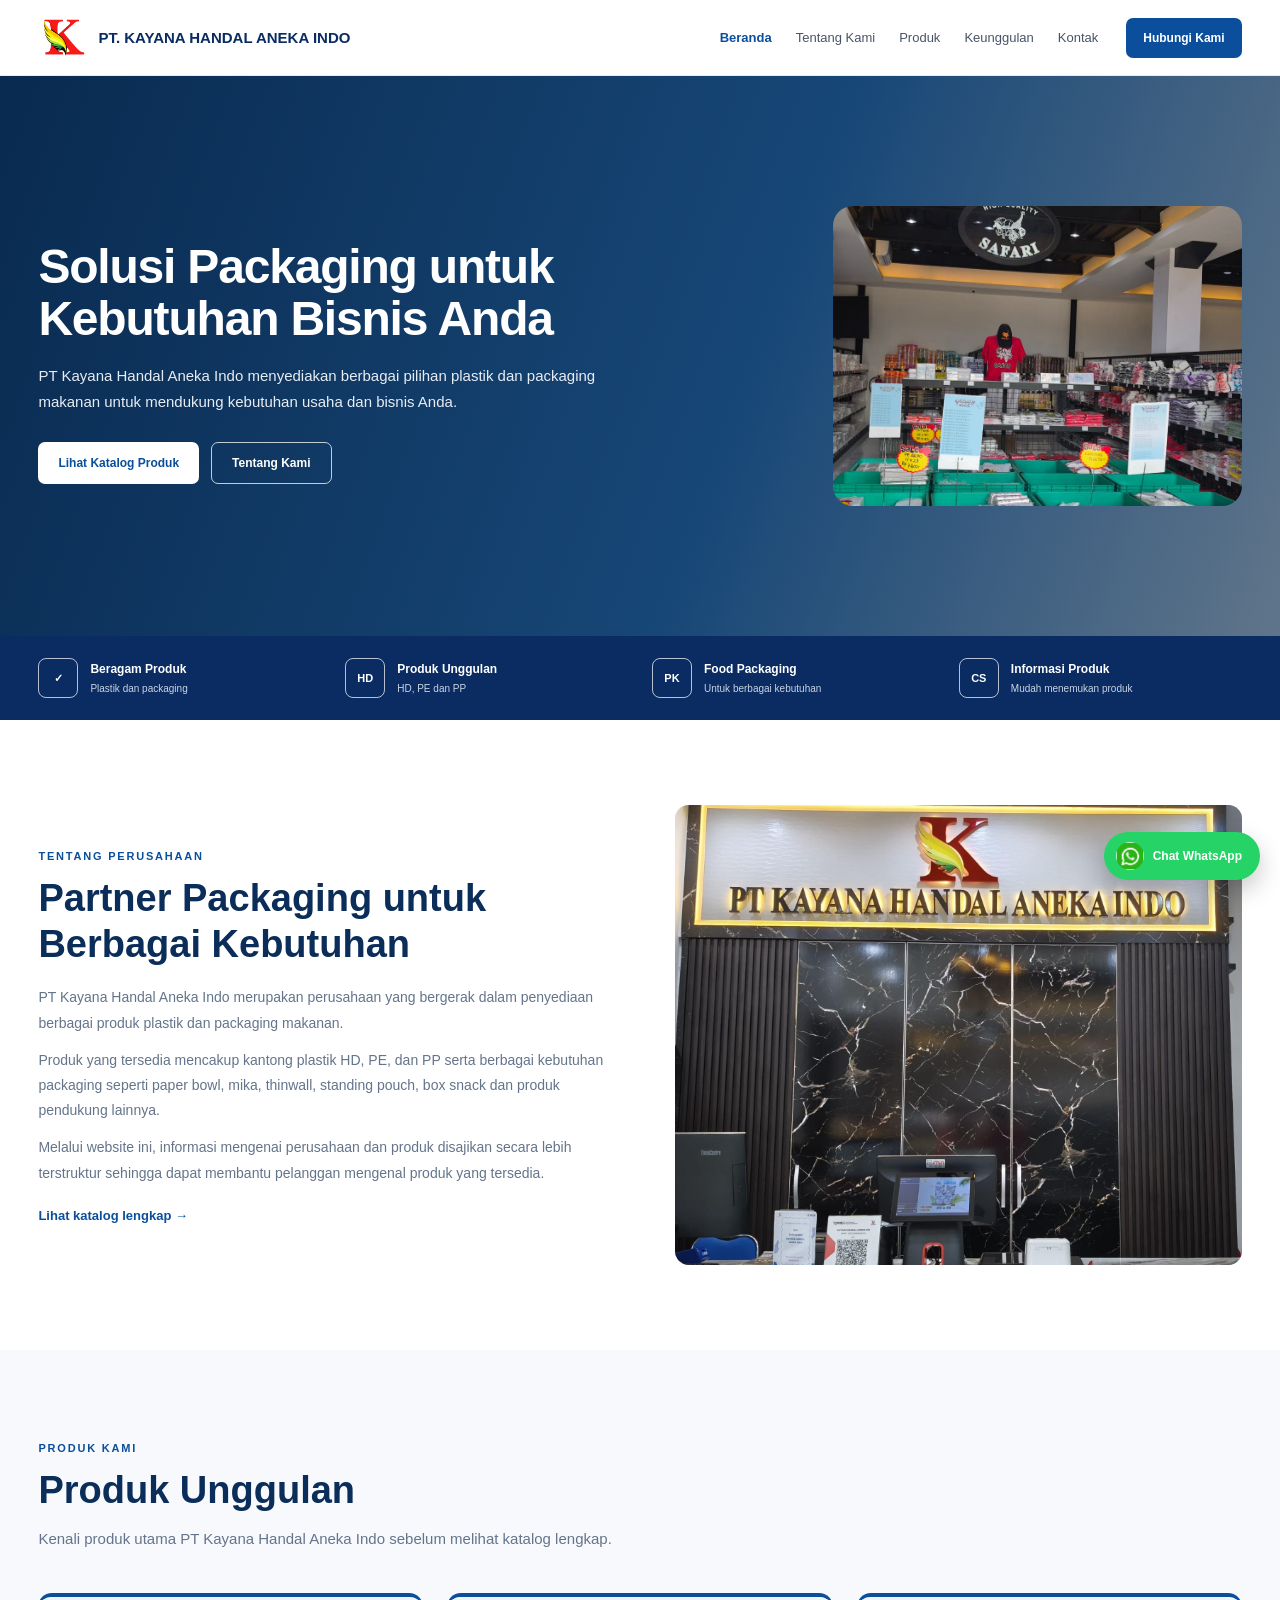
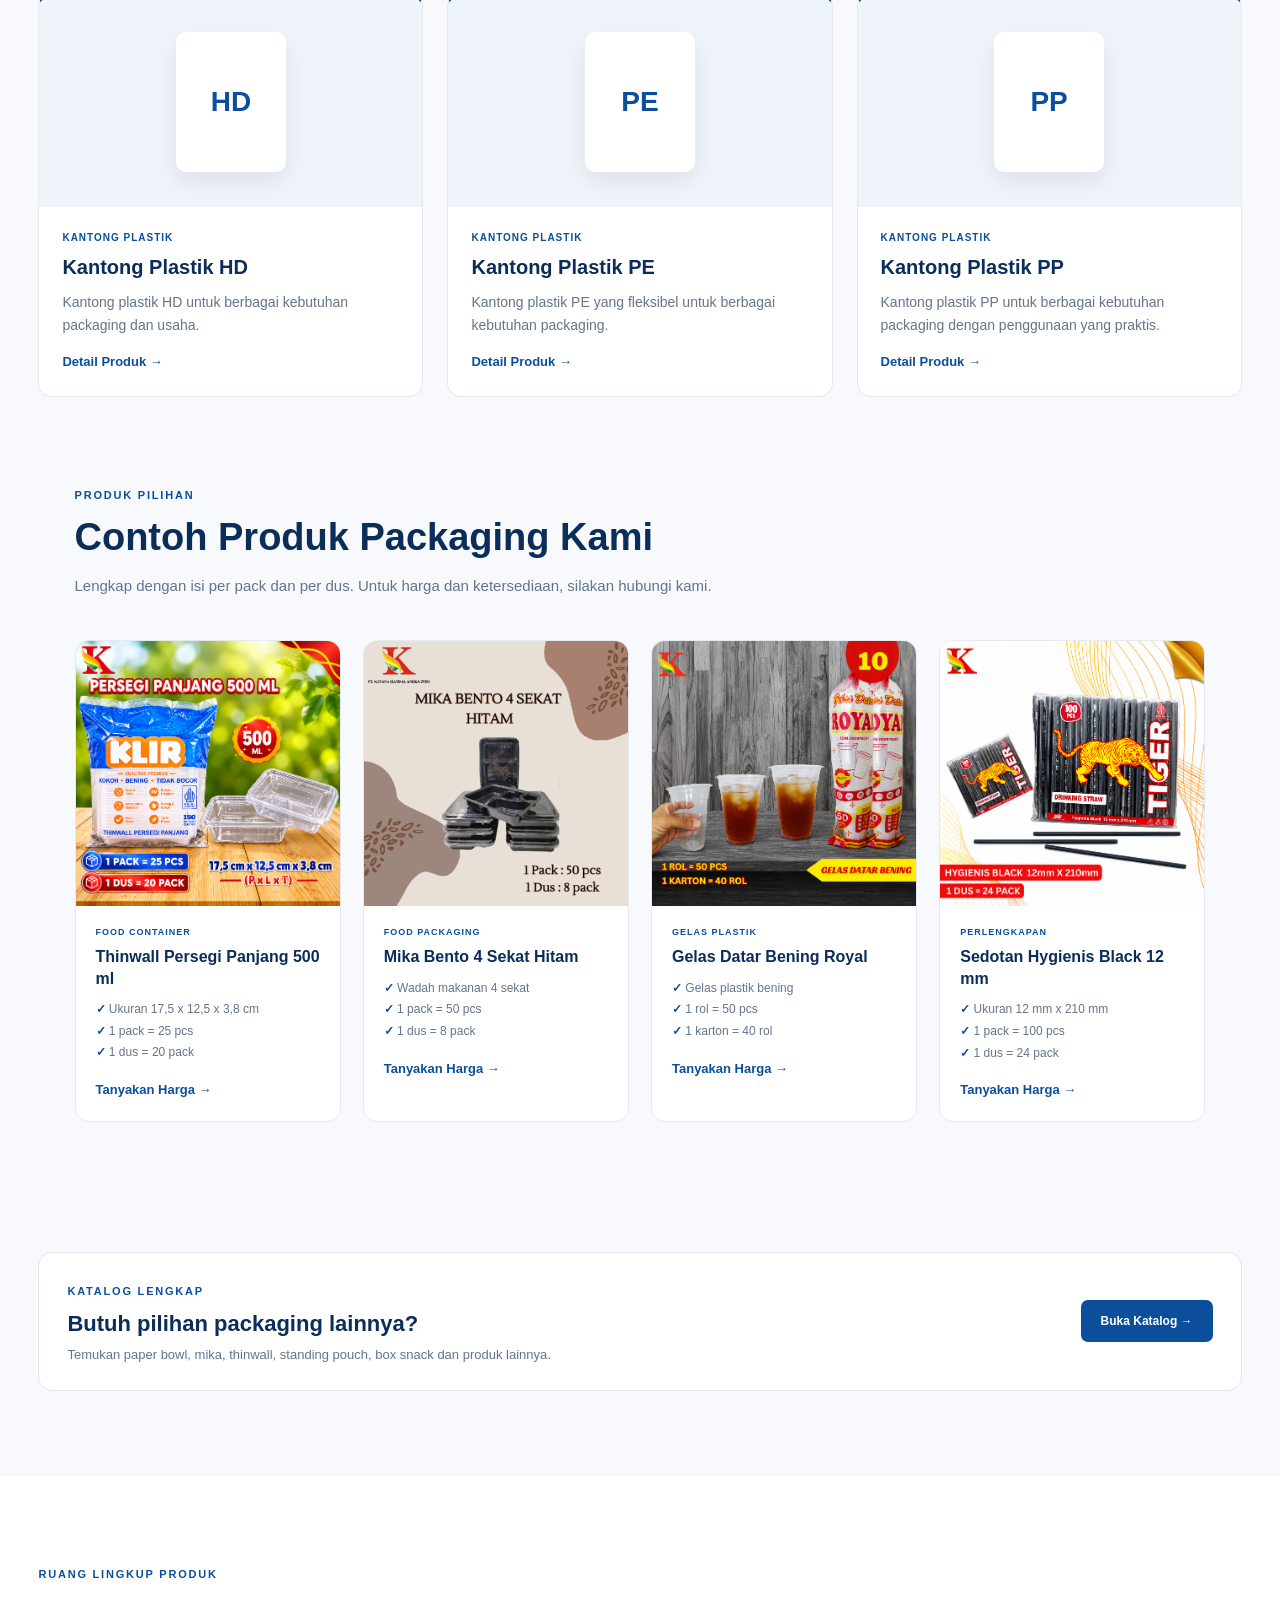
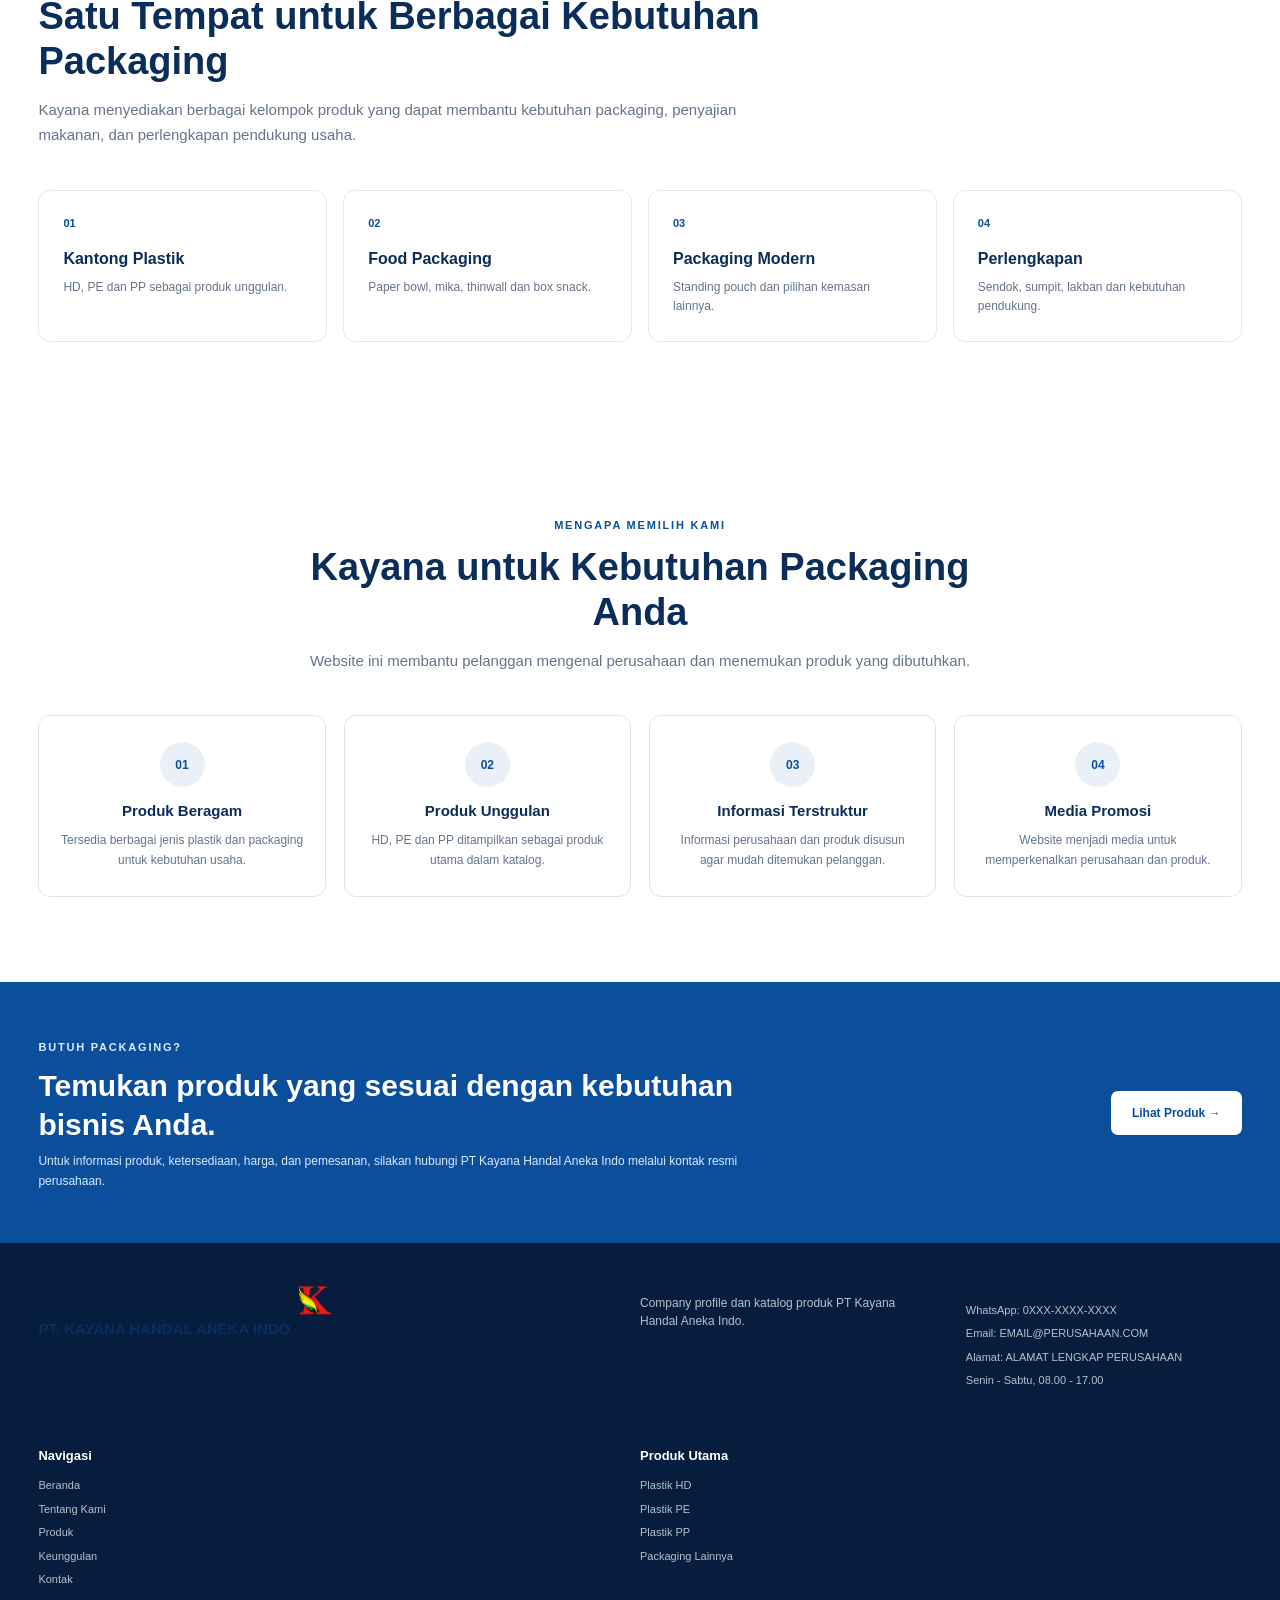
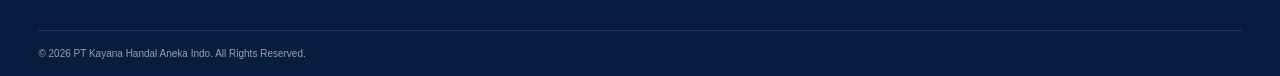
<file: index.html>
<!DOCTYPE html>
<html lang="id">
<head>
    <meta charset="UTF-8">
    <meta name="viewport" content="width=device-width, initial-scale=1.0">
    <meta name="description"
          content="PT Kayana Handal Aneka Indo">
    <title>PT Kayana Handal Aneka Indo | Company Profile</title>
    <link rel="stylesheet" href="style.css">
    <link rel="icon" type="image/png" href="logo_kayana.png">
</head>

<body>

<!-- ================= NAVBAR ================= -->
<header class="navbar">

    <div class="container nav-container">

        <a href="index.html" class="logo">
            <div class="logo-icon">
                <img src="logo_kayana.png" alt="logo" width="50" height="50">
            </div>

            <div class="logo-text">
                <strong>PT. KAYANA HANDAL ANEKA INDO</strong>
            </div>
        </a>
        <nav class="nav-menu">
            <a href="#beranda" class="active">
                Beranda
            </a>
            <a href="#tentang">
                Tentang Kami
            </a>
            <a href="produk.html">
                Produk
            </a>
            <a href="#keunggulan">
                Keunggulan
            </a>
            <a href="kontak.html">
                Kontak
            </a>
        </nav>
        <a href="kontak.html" class="nav-button">
            Hubungi Kami
        </a>
    </div>
</header>
<main>

<!-- ================= HERO ================= -->
<section class="hero" id="beranda">
    <div class="container hero-inner">
        <div class="hero-content">
            <h1>
                Solusi Packaging untuk Kebutuhan Bisnis Anda
            </h1>
            <p>
                PT Kayana Handal Aneka Indo menyediakan berbagai
                pilihan plastik dan packaging makanan untuk mendukung
                kebutuhan usaha dan bisnis Anda.
            </p>
            <div class="hero-buttons">
                <a href="produk.html" class="btn-primary">
                    Lihat Katalog Produk
                </a>
                <a href="#tentang" class="btn-secondary">
                    Tentang Kami
                </a>
            </div>
        </div>


        <!-- Visual sementara.
             Nanti bisa diganti foto produk asli. -->

<div class="hero-visual">
    <img src="foto_slide2.jpeg" alt="Produk plastik dan packaging PT Kayana Handal Aneka Indo" class="hero-img">
</div>
        </div>
    </div>
</section>


<!-- ================= TRUST / INFO ================= -->
<section class="trust">
    <div class="container trust-grid">
        <div class="trust-item">
            <span class="trust-icon">
                ✓
            </span>
            <div>
                <strong>
                    Beragam Produk
                </strong>
                <small>
                    Plastik dan packaging
                </small>
            </div>
        </div>
        <div class="trust-item">
            <span class="trust-icon">
                HD
            </span>
            <div>
                <strong>
                    Produk Unggulan
                </strong>
                <small>
                    HD, PE dan PP
                </small>
            </div>

        </div>


        <div class="trust-item">

            <span class="trust-icon">
                PK
            </span>

            <div>
                <strong>
                    Food Packaging
                </strong>

                <small>
                    Untuk berbagai kebutuhan
                </small>
            </div>

        </div>


        <div class="trust-item">

            <span class="trust-icon">
                CS
            </span>

            <div>
                <strong>
                    Informasi Produk
                </strong>

                <small>
                    Mudah menemukan produk
                </small>
            </div>

        </div>

    </div>

</section>


<!-- ================= TENTANG KAMI ================= -->
<section class="about section" id="tentang">
    <div class="container two-column">
        <div>
            <span class="section-label">
                TENTANG PERUSAHAAN
            </span>
            <h2>
                Partner Packaging untuk Berbagai Kebutuhan
            </h2>
            <p>
                PT Kayana Handal Aneka Indo merupakan perusahaan
                yang bergerak dalam penyediaan berbagai produk
                plastik dan packaging makanan.
            </p>
            <p>
                Produk yang tersedia mencakup kantong plastik
                HD, PE, dan PP serta berbagai kebutuhan packaging
                seperti paper bowl, mika, thinwall, standing pouch,
                box snack dan produk pendukung lainnya.
            </p>
            <p>
                Melalui website ini, informasi mengenai perusahaan
                dan produk disajikan secara lebih terstruktur sehingga
                dapat membantu pelanggan mengenal produk yang tersedia.
            </p>
            <a href="produk.html" class="text-link">
                Lihat katalog lengkap →
            </a>
        </div>
        <!-- FOTO AKAN DITAMBAHKAN NANTI -->
        <div class="company-visual">
            <div class="visual-placeholder">
            <img src="foto_slide1.jpeg" alt="foto perusahaan">
            </div>
        </div>
    </div>
</section>


<!-- ================= PRODUK UNGGULAN ================= -->
<section class="products section section-light" id="produk">

    <div class="container">

        <div class="section-heading">

            <span class="section-label">
                PRODUK KAMI
            </span>

            <h2>
                Produk Unggulan
            </h2>

            <p>
                Kenali produk utama PT Kayana Handal Aneka Indo
                sebelum melihat katalog lengkap.
            </p>

        </div>


        <div class="product-grid">


            <!-- HD -->

            <article class="product-card featured">

                <div class="product-image">

                    <div class="product-placeholder">
                        HD
                    </div>

                </div>


                <div class="product-content">

                    <span>
                        KANTONG PLASTIK
                    </span>

                    <h3>
                        Kantong Plastik HD
                    </h3>

                    <p>
                        Kantong plastik HD untuk berbagai kebutuhan
                        packaging dan usaha.
                    </p>

                    <a href="produk.html#hd">
                        Detail Produk →
                    </a>

                </div>

            </article>


            <!-- PE -->

            <article class="product-card featured">

                <div class="product-image">

                    <div class="product-placeholder">
                        PE
                    </div>

                </div>


                <div class="product-content">

                    <span>
                        KANTONG PLASTIK
                    </span>

                    <h3>
                        Kantong Plastik PE
                    </h3>

                    <p>
                        Kantong plastik PE yang fleksibel untuk
                        berbagai kebutuhan packaging.
                    </p>

                    <a href="produk.html#pe">
                        Detail Produk →
                    </a>

                </div>

            </article>


            <!-- PP -->

            <article class="product-card featured">

                <div class="product-image">

                    <div class="product-placeholder">
                        PP
                    </div>

                </div>


                <div class="product-content">

                    <span>
                        KANTONG PLASTIK
                    </span>

                    <h3>
                        Kantong Plastik PP
                    </h3>

                    <p>
                        Kantong plastik PP untuk berbagai kebutuhan
                        packaging dengan penggunaan yang praktis.
                    </p>

                    <a href="produk.html#pp">
                        Detail Produk →
                    </a>

                </div>

            </article>


        </div>
<section class="section section-light" id="pilihan">
    <div class="container">
        <div class="section-heading">
            <span class="section-label">PRODUK PILIHAN</span>
            <h2>Contoh Produk Packaging Kami</h2>
            <p>Lengkap dengan isi per pack dan per dus. Untuk harga dan ketersediaan, silakan hubungi kami.</p>
        </div>

        <div class="photo-grid">

            <article class="photo-card">
                <div class="photo-card-img"><img src="thinwall_psj500.png" alt="Thinwall persegi panjang 500 ml" loading="lazy"></div>
                <div class="photo-card-body">
                    <span class="product-category">FOOD CONTAINER</span>
                    <h3>Thinwall Persegi Panjang 500 ml</h3>
                    <ul class="spec-list">
                        <li>Ukuran 17,5 x 12,5 x 3,8 cm</li>
                        <li>1 pack = 25 pcs</li>
                        <li>1 dus = 20 pack</li>
                    </ul>
                    <a href="https://wa.me/62XXXXXXXXXX?text=Halo%20Kayana%2C%20saya%20ingin%20menanyakan%20Thinwall%20500%20ml." target="_blank" rel="noopener">Tanyakan Harga →</a>
                </div>
            </article>

            <article class="photo-card">
                <div class="photo-card-img"><img src="mika_bento_4sekat.png" alt="Mika bento 4 sekat hitam" loading="lazy"></div>
                <div class="photo-card-body">
                    <span class="product-category">FOOD PACKAGING</span>
                    <h3>Mika Bento 4 Sekat Hitam</h3>
                    <ul class="spec-list">
                        <li>Wadah makanan 4 sekat</li>
                        <li>1 pack = 50 pcs</li>
                        <li>1 dus = 8 pack</li>
                    </ul>
                    <a href="https://wa.me/62XXXXXXXXXX?text=Halo%20Kayana%2C%20saya%20ingin%20menanyakan%20Mika%20Bento%204%20Sekat." target="_blank" rel="noopener">Tanyakan Harga →</a>
                </div>
            </article>

            <article class="photo-card">
                <div class="photo-card-img"><img src="gelas_royal.png" alt="Gelas datar bening Royal" loading="lazy"></div>
                <div class="photo-card-body">
                    <span class="product-category">GELAS PLASTIK</span>
                    <h3>Gelas Datar Bening Royal</h3>
                    <ul class="spec-list">
                        <li>Gelas plastik bening</li>
                        <li>1 rol = 50 pcs</li>
                        <li>1 karton = 40 rol</li>
                    </ul>
                    <a href="https://wa.me/62XXXXXXXXXX?text=Halo%20Kayana%2C%20saya%20ingin%20menanyakan%20Gelas%20Royal." target="_blank" rel="noopener">Tanyakan Harga →</a>
                </div>
            </article>

            <article class="photo-card">
                <div class="photo-card-img"><img src="hygenis_black_12mm.png" alt="Sedotan Hygienis Black 12 mm" loading="lazy"></div>
                <div class="photo-card-body">
                    <span class="product-category">PERLENGKAPAN</span>
                    <h3>Sedotan Hygienis Black 12 mm</h3>
                    <ul class="spec-list">
                        <li>Ukuran 12 mm x 210 mm</li>
                        <li>1 pack = 100 pcs</li>
                        <li>1 dus = 24 pack</li>
                    </ul>
                    <a href="https://wa.me/62XXXXXXXXXX?text=Halo%20Kayana%2C%20saya%20ingin%20menanyakan%20Sedotan%20Hygienis." target="_blank" rel="noopener">Tanyakan Harga →</a>
                </div>
            </article>

        </div>
    </div>
</section>

        <!-- CTA KATALOG -->

        <div class="catalog-promo">

            <div>

                <span class="section-label">
                    KATALOG LENGKAP
                </span>

                <h3>
                    Butuh pilihan packaging lainnya?
                </h3>

                <p>
                    Temukan paper bowl, mika, thinwall,
                    standing pouch, box snack dan produk lainnya.
                </p>

            </div>


            <a href="produk.html" class="btn-primary">
                Buka Katalog →
            </a>

        </div>

    </div>

</section>


<!-- ================= RUANG LINGKUP PRODUK ================= -->
<section class="company-scope section">

    <div class="container">

        <div class="section-heading">

            <span class="section-label">
                RUANG LINGKUP PRODUK
            </span>

            <h2>
                Satu Tempat untuk Berbagai Kebutuhan Packaging
            </h2>

            <p>
                Kayana menyediakan berbagai kelompok produk yang
                dapat membantu kebutuhan packaging, penyajian makanan,
                dan perlengkapan pendukung usaha.
            </p>

        </div>


        <div class="scope-grid">


            <article>

                <span>
                    01
                </span>

                <h3>
                    Kantong Plastik
                </h3>

                <p>
                    HD, PE dan PP sebagai produk unggulan.
                </p>

            </article>


            <article>

                <span>
                    02
                </span>

                <h3>
                    Food Packaging
                </h3>

                <p>
                    Paper bowl, mika, thinwall dan box snack.
                </p>

            </article>


            <article>

                <span>
                    03
                </span>

                <h3>
                    Packaging Modern
                </h3>

                <p>
                    Standing pouch dan pilihan kemasan lainnya.
                </p>

            </article>


            <article>

                <span>
                    04
                </span>

                <h3>
                    Perlengkapan
                </h3>

                <p>
                    Sendok, sumpit, lakban dan kebutuhan pendukung.
                </p>

            </article>


        </div>

    </div>

</section>


<!-- ================= KEUNGGULAN ================= -->
<section class="advantages section" id="keunggulan">

    <div class="container">

        <div class="section-heading center">

            <span class="section-label">
                MENGAPA MEMILIH KAMI
            </span>

            <h2>
                Kayana untuk Kebutuhan Packaging Anda
            </h2>

            <p>
                Website ini membantu pelanggan mengenal perusahaan
                dan menemukan produk yang dibutuhkan.
            </p>

        </div>


        <div class="advantage-grid">


            <article class="advantage-card">

                <div class="advantage-icon">
                    01
                </div>

                <h3>
                    Produk Beragam
                </h3>

                <p>
                    Tersedia berbagai jenis plastik dan packaging
                    untuk kebutuhan usaha.
                </p>

            </article>


            <article class="advantage-card">

                <div class="advantage-icon">
                    02
                </div>

                <h3>
                    Produk Unggulan
                </h3>

                <p>
                    HD, PE dan PP ditampilkan sebagai produk
                    utama dalam katalog.
                </p>

            </article>


            <article class="advantage-card">

                <div class="advantage-icon">
                    03
                </div>

                <h3>
                    Informasi Terstruktur
                </h3>

                <p>
                    Informasi perusahaan dan produk disusun
                    agar mudah ditemukan pelanggan.
                </p>

            </article>


            <article class="advantage-card">

                <div class="advantage-icon">
                    04
                </div>

                <h3>
                    Media Promosi
                </h3>

                <p>
                    Website menjadi media untuk memperkenalkan
                    perusahaan dan produk.
                </p>

            </article>


        </div>

    </div>

</section>


<!-- ================= CALL TO ACTION ================= -->
<section class="cta" id="kontak">

    <div class="container cta-inner">

        <div>

            <span class="section-label light">
                BUTUH PACKAGING?
            </span>

            <h2>
                Temukan produk yang sesuai dengan kebutuhan
                bisnis Anda.
            </h2>

            <p>
                Untuk informasi produk, ketersediaan, harga,
                dan pemesanan, silakan hubungi PT Kayana Handal
                Aneka Indo melalui kontak resmi perusahaan.
            </p>

        </div>


        <a href="produk.html" class="btn-white">
            Lihat Produk →
        </a>

    </div>

</section>

</main>


<!-- ================= FOOTER ================= -->
<footer class="footer">

    <div class="container footer-grid">


        <div>

          <div class="logo-icon"><img src="logo_kayana.png" alt="logo Kayana" width="40" height="40"></div>

                <div class="logo-text">

                    <strong>
                        PT. KAYANA HANDAL ANEKA INDO
                    </strong>
                </div>

            </div>


            <p>
                Company profile dan katalog produk PT Kayana Handal Aneka Indo.
</p>
<div class="footer-contact">
    <a href="https://wa.me/62XXXXXXXXXX" target="_blank" rel="noopener">WhatsApp: 0XXX-XXXX-XXXX</a>
    <a href="mailto:EMAIL@PERUSAHAAN.COM">Email: EMAIL@PERUSAHAAN.COM</a>
    <span>Alamat: ALAMAT LENGKAP PERUSAHAAN</span>
    <span>Senin - Sabtu, 08.00 - 17.00</span>
</div>


        <div>

            <h3>
                Navigasi
            </h3>

            <a href="#beranda">
                Beranda
            </a>

            <a href="#tentang">
                Tentang Kami
            </a>

            <a href="produk.html">
                Produk
            </a>

            <a href="#keunggulan">
                Keunggulan
            </a>

            <a href="#kontak">
                Kontak
            </a>

        </div>


        <div>

            <h3>
                Produk Utama
            </h3>

            <a href="produk.html#hd">
                Plastik HD
            </a>

            <a href="produk.html#pe">
                Plastik PE
            </a>

            <a href="produk.html#pp">
                Plastik PP
            </a>

            <a href="produk.html">
                Packaging Lainnya
            </a>

        </div>


    </div>


    <div class="container footer-bottom">

        © 2026 PT Kayana Handal Aneka Indo.
        All Rights Reserved.

    </div>

</footer>
<a href="https://wa.me/62XXXXXXXXXX?text=Halo%20Kayana%2C%20saya%20ingin%20menanyakan%20produk%20packaging." class="wa-float" target="_blank" rel="noopener" aria-label="Chat WhatsApp PT Kayana">
    <img src="logo_whatsapp.jpeg" alt="" width="28" height="28">
    <span>Chat WhatsApp</span>
</a>
</body>
</html>
</file>
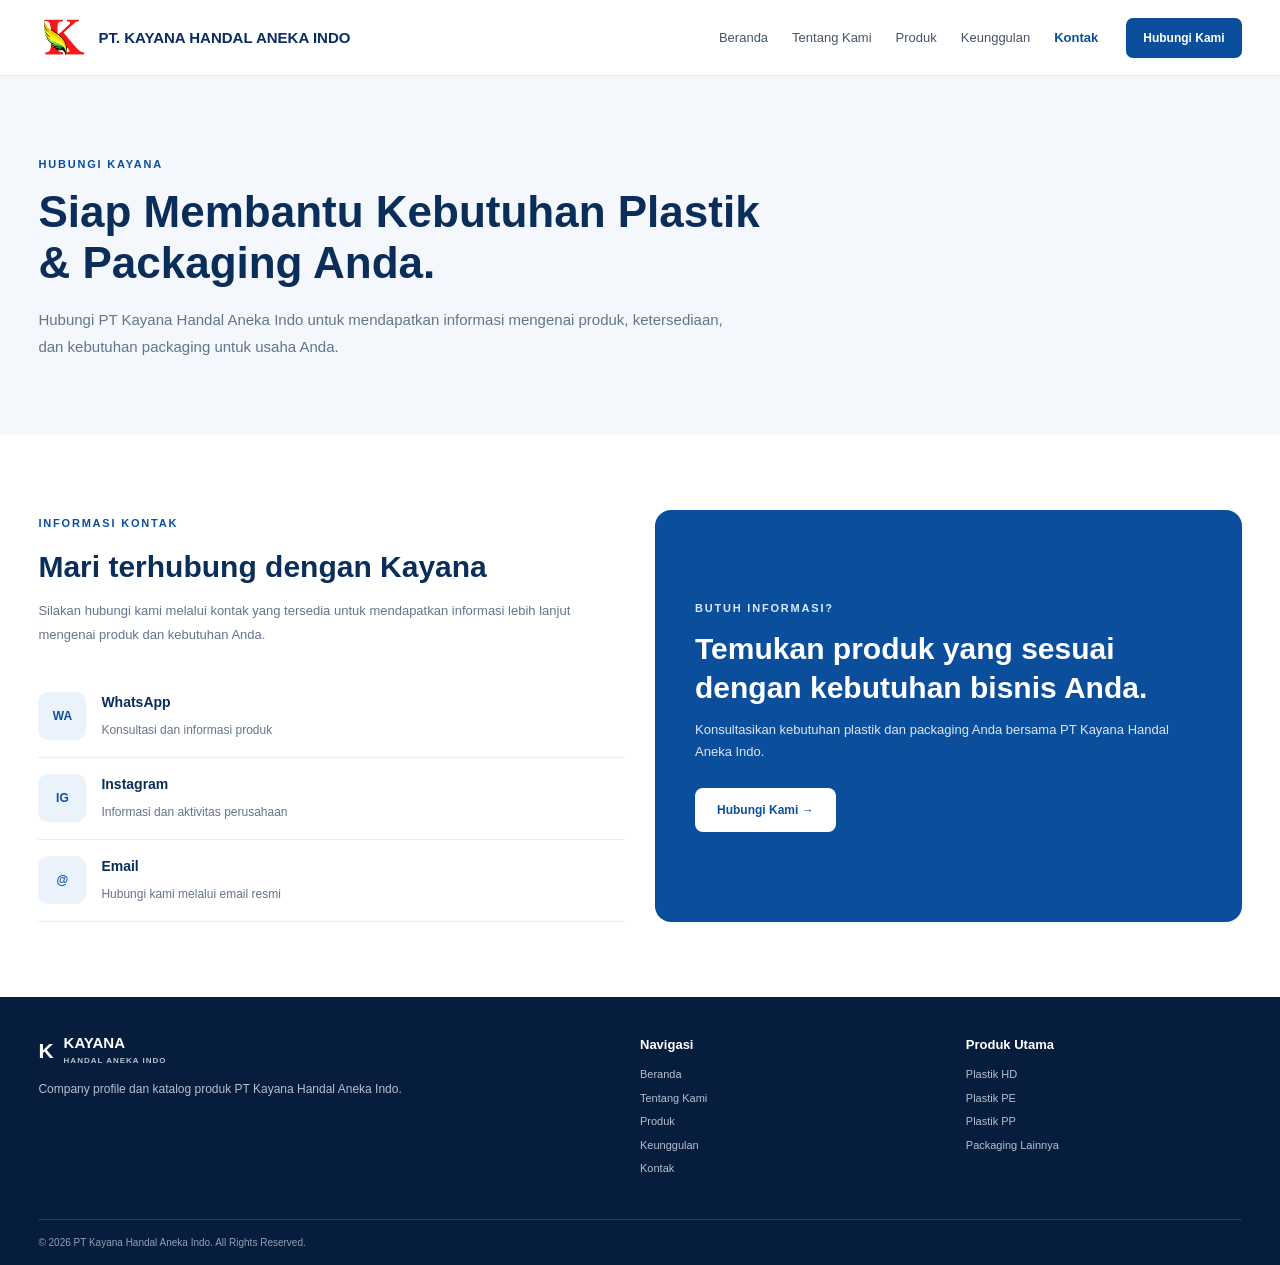
<file: kontak.html>
<!DOCTYPE html>

<html lang="id">

<head>
<meta charset="UTF-8">
<meta name="viewport"
      content="width=device-width, initial-scale=1.0">
<meta name="description"
      content="Hubungi PT Kayana Handal Aneka Indo untuk informasi produk plastik dan packaging.">
<title>Kontak | PT Kayana Handal Aneka Indo</title>
<link rel="stylesheet" href="style.css">
</head>
<body>
<!-- ================= NAVBAR ================= -->
<header class="navbar">
<div class="container nav-container">
    <!-- LOGO -->
    <a href="index.html" class="logo">
        <div class="logo-icon">
             <img src="logo_kayana.png" alt="logo" width="50" height="50">
        </div>
        <div class="logo-text">
            <strong>
               PT. KAYANA HANDAL ANEKA INDO
            </strong>
        </div>
    </a>
    <!-- MENU -->
    <nav class="nav-menu">
        <a href="index.html">
            Beranda
        </a>
        <a href="index.html#tentang">
            Tentang Kami
        </a>
        <a href="produk.html">
            Produk
        </a>
        <a href="index.html#keunggulan">
            Keunggulan
        </a>
        <a href="kontak.html" class="active">
            Kontak
        </a>
    </nav>
    <!-- BUTTON -->
    <a href="kontak.html" class="nav-button">
        Hubungi Kami
    </a>
</div>
</header>
<main>

<!-- ================= CONTACT HERO ================= -->

<section class="contact-hero">
<div class="container">
 <span class="section-label">
        HUBUNGI KAYANA
    </span>
    <h1>
        Siap Membantu Kebutuhan
        Plastik & Packaging Anda.
    </h1>
    <p>
        Hubungi PT Kayana Handal Aneka Indo untuk mendapatkan
        informasi mengenai produk, ketersediaan, dan kebutuhan
        packaging untuk usaha Anda.
    </p>
</div>
</section>

<!-- ================= CONTACT INFORMATION ================= -->
<section class="contact-section">
<div class="container">
    <div class="contact-grid">
        <!-- ================= INFORMASI KONTAK ================= -->

        <div class="contact-info">
            <span class="section-label">
                INFORMASI KONTAK
            </span>
            <h2>
                Mari terhubung dengan Kayana
            </h2>
            <p>
                Silakan hubungi kami melalui kontak yang tersedia
                untuk mendapatkan informasi lebih lanjut mengenai
                produk dan kebutuhan Anda.
            </p>
            <!-- WHATSAPP -->
            <div class="contact-item">
                <div class="contact-icon">
                    WA
                </div>
                <div>
                    <strong>
                        WhatsApp
                    </strong>
                    <span>
                        Konsultasi dan informasi produk
                    </span>
                </div>
            </div>
            <!-- INSTAGRAM -->
            <div class="contact-item">
                <div class="contact-icon">
                    IG
                </div>
                <div>
                    <strong>
                        Instagram
                    </strong>
                    <span>
                        Informasi dan aktivitas perusahaan
                    </span>
                </div>
            </div>
            <!-- EMAIL -->
            <div class="contact-item">
                <div class="contact-icon">
                    @
                </div>
                <div>
                    <strong>
                        Email
                    </strong>
                    <span>
                        Hubungi kami melalui email resmi
                    </span>
                </div>
            </div>
        </div>
        <!-- ================= CTA ================= -->

        <div class="contact-card">
            <span class="section-label">
                BUTUH INFORMASI?
            </span>
            <h2>
                Temukan produk yang sesuai
                dengan kebutuhan bisnis Anda.
            </h2>
            <p>
                Konsultasikan kebutuhan plastik dan packaging
                Anda bersama PT Kayana Handal Aneka Indo.
            </p>
            <!--
                Link WhatsApp akan ditambahkan
                setelah nomor resmi perusahaan tersedia.
            -->
            <a href="#" class="contact-button">
                Hubungi Kami →
            </a>
        </div>


    </div>

</div>
</section>

</main>

<!-- ================= FOOTER ================= -->

<footer class="footer">
<div class="container footer-grid">


    <!-- COMPANY -->

    <div>


        <div class="logo footer-logo">

            <div class="logo-icon">
                K
            </div>


            <div class="logo-text">

                <strong>
                    KAYANA
                </strong>

                <small>
                    HANDAL ANEKA INDO
                </small>

            </div>

        </div>


        <p>
            Company profile dan katalog produk
            PT Kayana Handal Aneka Indo.
        </p>


    </div>



    <!-- NAVIGATION -->

    <div>

        <h3>
            Navigasi
        </h3>


        <a href="index.html">
            Beranda
        </a>


        <a href="index.html#tentang">
            Tentang Kami
        </a>


        <a href="produk.html">
            Produk
        </a>


        <a href="index.html#keunggulan">
            Keunggulan
        </a>


        <a href="kontak.html">
            Kontak
        </a>

    </div>



    <!-- MAIN PRODUCTS -->

    <div>

        <h3>
            Produk Utama
        </h3>


        <a href="produk.html#hd">
            Plastik HD
        </a>


        <a href="produk.html#pe">
            Plastik PE
        </a>


        <a href="produk.html#pp">
            Plastik PP
        </a>


        <a href="produk.html">
            Packaging Lainnya
        </a>

    </div>


</div>



<!-- COPYRIGHT -->

<div class="container footer-bottom">

    © 2026 PT Kayana Handal Aneka Indo.
    All Rights Reserved.

</div>
</footer>

</body>

</html>
</file>
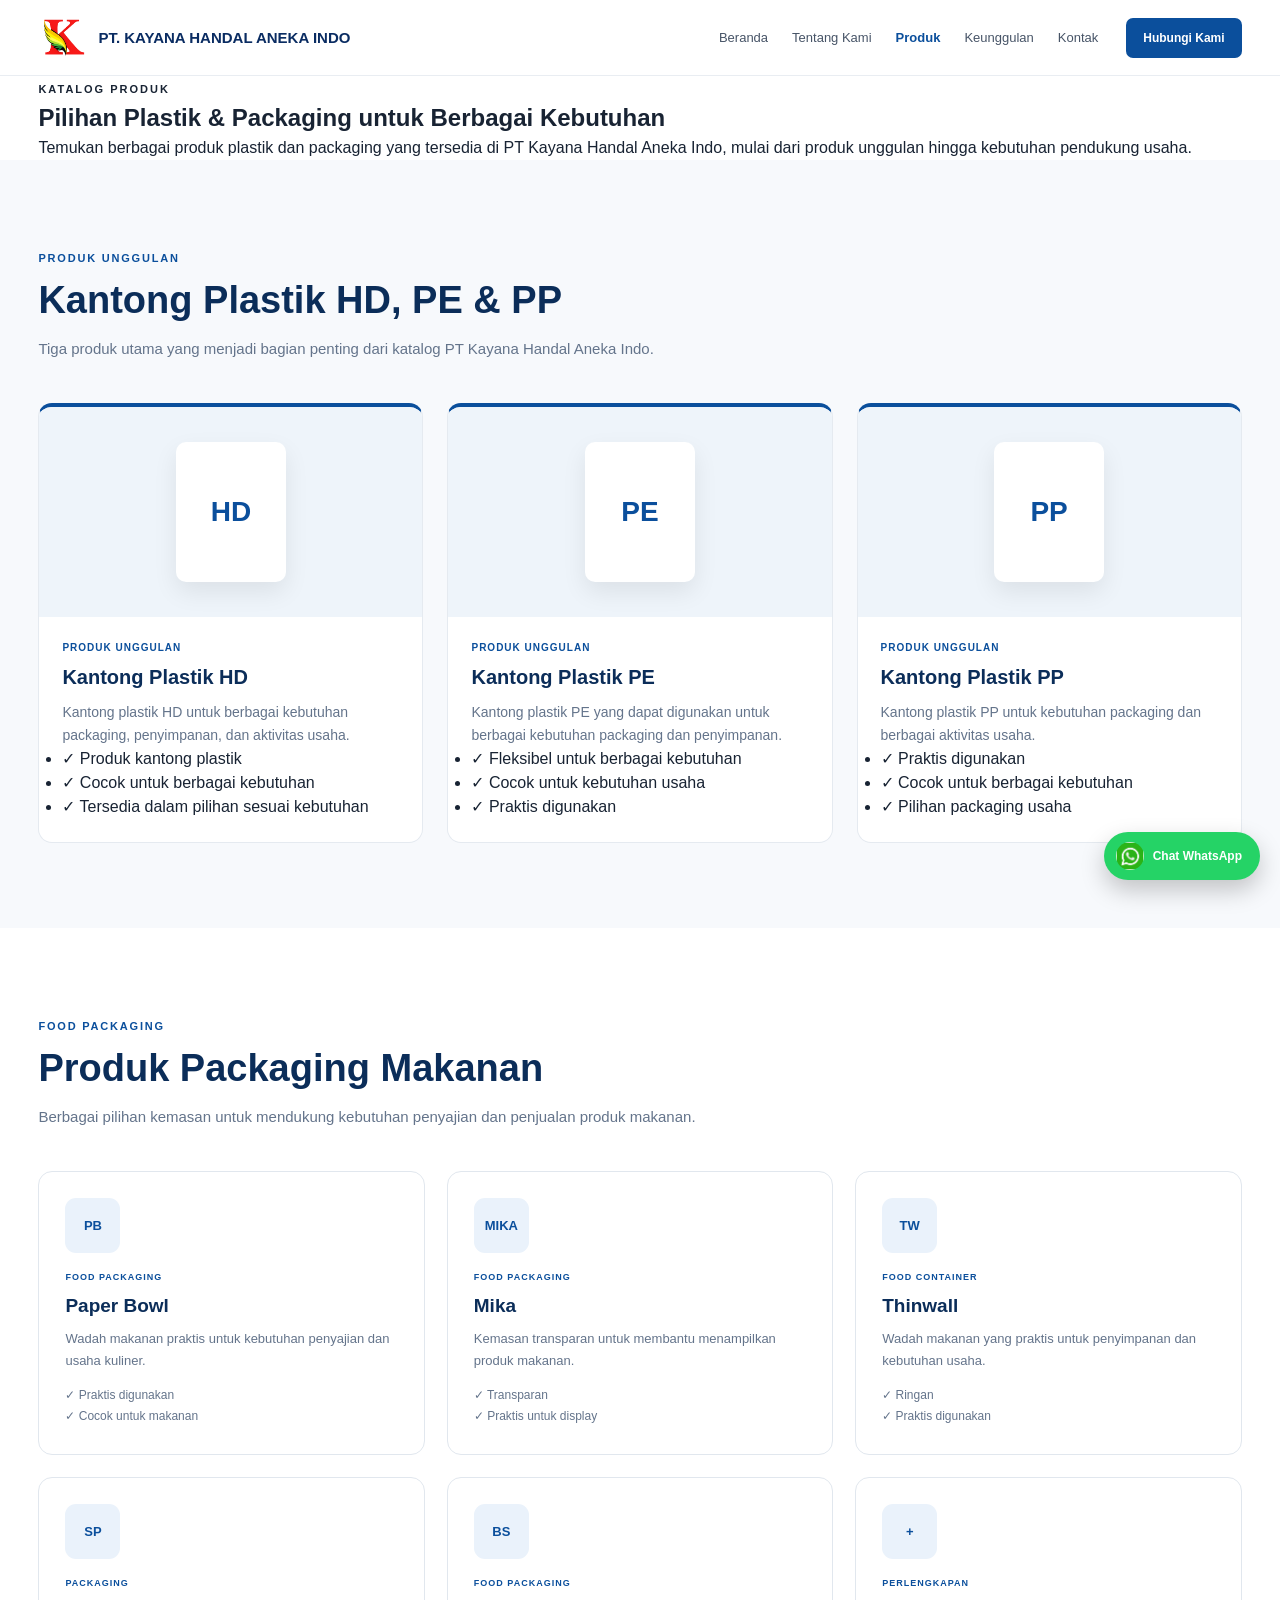
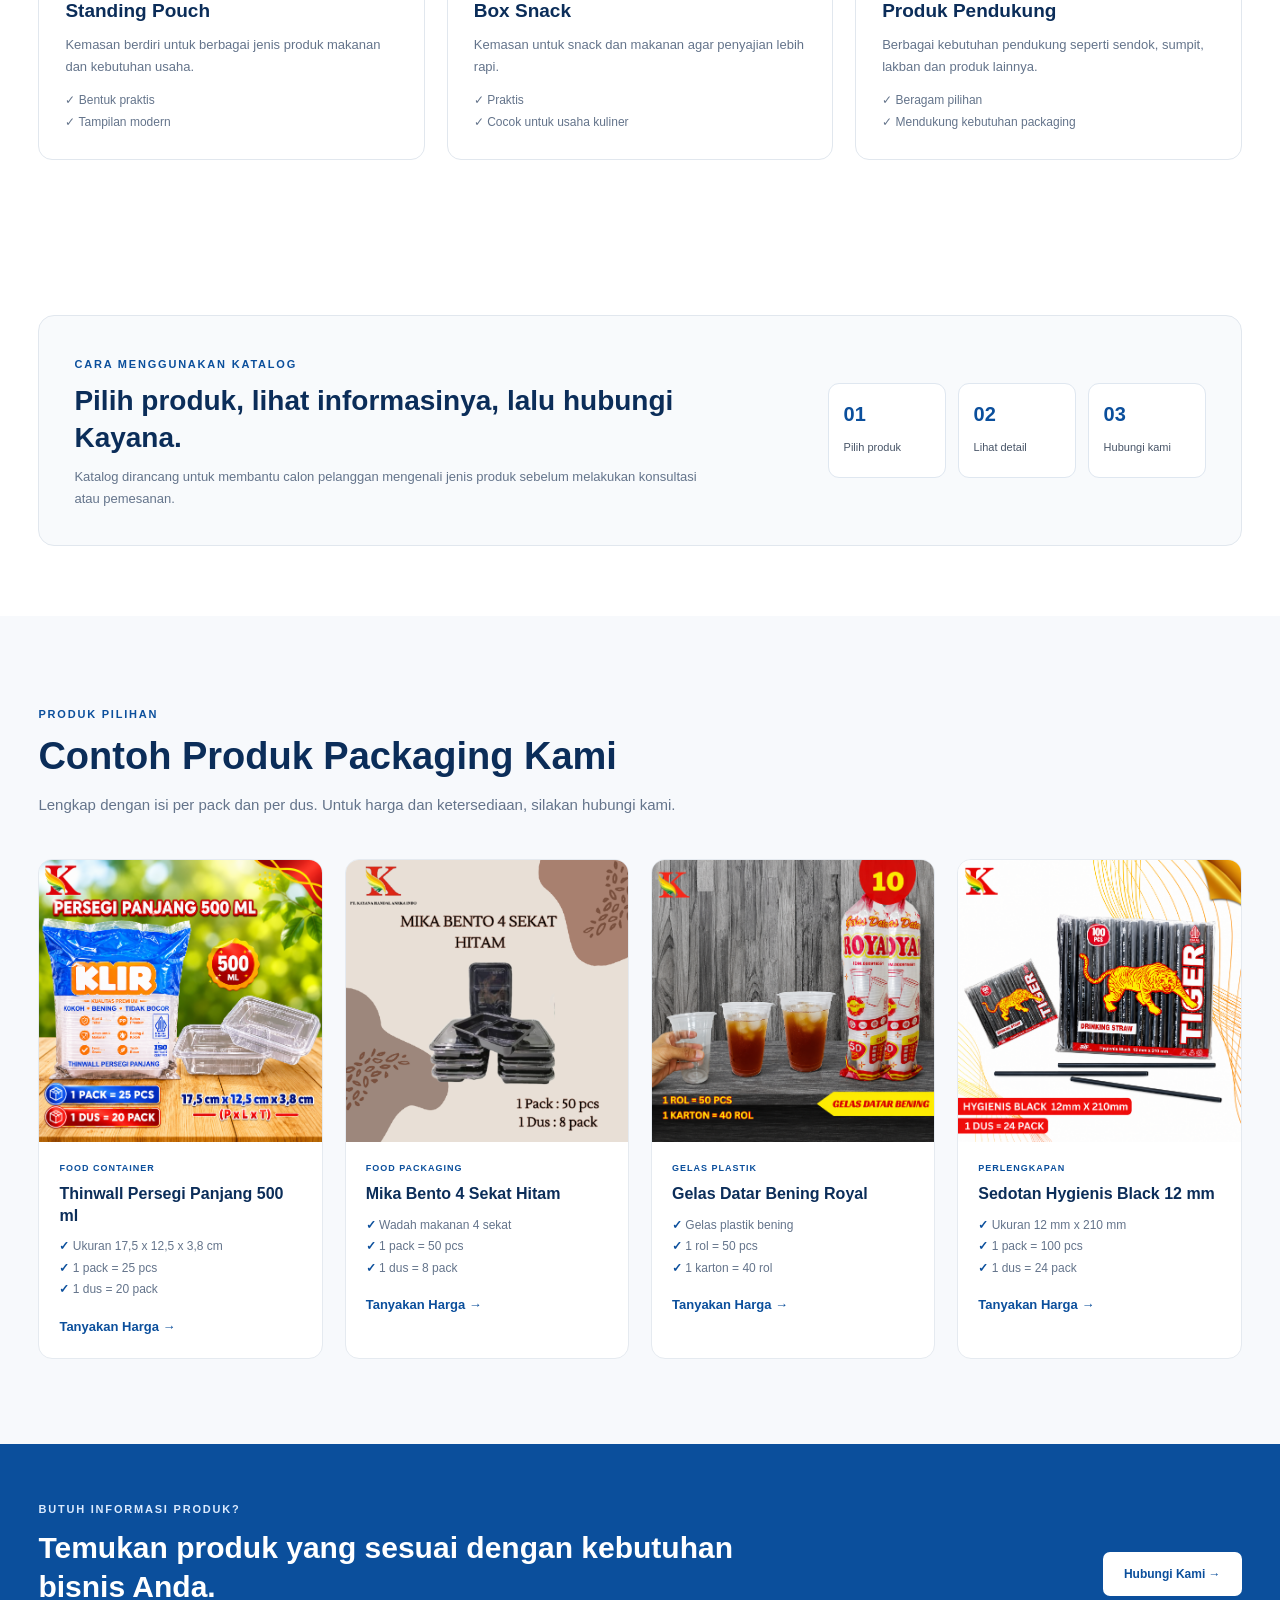
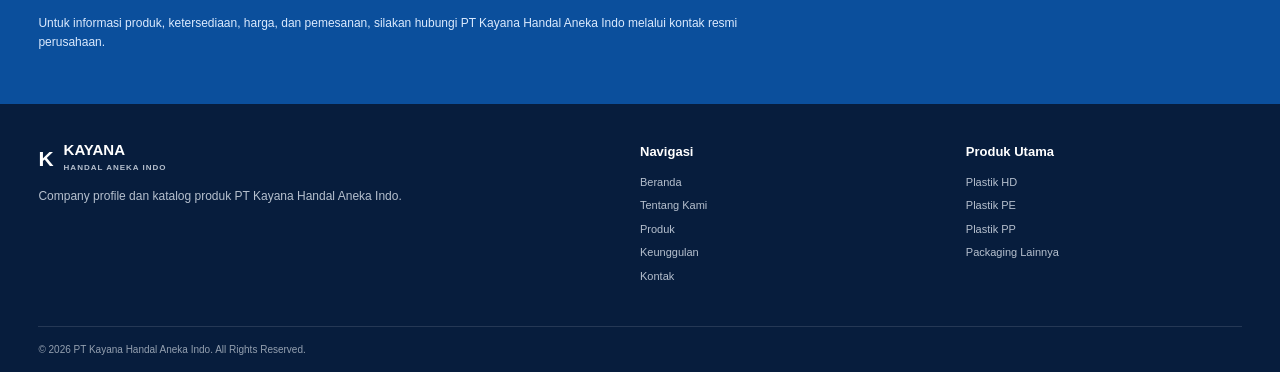
<file: produk.html>
<!DOCTYPE html>
<html lang="id">
<head>
    <meta charset="UTF-8">
    <meta name="viewport" content="width=device-width, initial-scale=1.0">

    <meta name="description"
          content="Katalog produk PT Kayana Handal Aneka Indo - Plastik HD, PE, PP dan berbagai produk packaging.">

    <title>Katalog Produk | PT Kayana Handal Aneka Indo</title>

    <link rel="stylesheet" href="style.css">
</head>

<body>

<!-- =====================================================
     NAVBAR
===================================================== -->

<header class="navbar">
    <div class="container nav-container">
        <a href="index.html" class="logo">
            <div class="logo-icon">
             <img src="logo_kayana.png" alt="logo" width="50" height="50">
            </div>
            <div class="logo-text">
                <strong>
                    PT. KAYANA HANDAL ANEKA INDO
                </strong>
            </div>
        </a>


        <nav class="nav-menu">

            <a href="index.html">
                Beranda
            </a>

            <a href="index.html#tentang">
                Tentang Kami
            </a>

            <a href="produk.html" class="active">
                Produk
            </a>

            <a href="index.html#keunggulan">
                Keunggulan
            </a>

            <a href="#kontak">
                Kontak
            </a>

        </nav>


        <a href="#kontak" class="nav-button">
            Hubungi Kami
        </a>

    </div>

</header>


<main>


<!-- =====================================================
     PRODUCT HERO
===================================================== -->

<section class="product-hero">

    <div class="container">

        <span class="hero-label">
            KATALOG PRODUK
        </span>

        <h1>
            Pilihan Plastik & Packaging
            untuk Berbagai Kebutuhan
        </h1>

        <p>
            Temukan berbagai produk plastik dan packaging
            yang tersedia di PT Kayana Handal Aneka Indo,
            mulai dari produk unggulan hingga kebutuhan
            pendukung usaha.
        </p>

    </div>

</section>


<!-- =====================================================
     PRODUK UNGGULAN
===================================================== -->

<section class="section section-light" id="unggulan">

    <div class="container">

        <div class="section-heading">

            <span class="section-label">
                PRODUK UNGGULAN
            </span>

            <h2>
                Kantong Plastik HD, PE & PP
            </h2>

            <p>
                Tiga produk utama yang menjadi bagian penting
                dari katalog PT Kayana Handal Aneka Indo.
            </p>

        </div>


        <div class="product-grid">


            <!-- ================= HD ================= -->

            <article class="product-card featured"
                     id="hd">

                <div class="product-image">

                    <div class="product-placeholder">
                        HD
                    </div>

                </div>


                <div class="product-content">

                    <span>
                        PRODUK UNGGULAN
                    </span>

                    <h3>
                        Kantong Plastik HD
                    </h3>

                    <p>
                        Kantong plastik HD untuk berbagai
                        kebutuhan packaging, penyimpanan,
                        dan aktivitas usaha.
                    </p>


                    <ul class="product-features">

                        <li>
                            ✓ Produk kantong plastik
                        </li>

                        <li>
                            ✓ Cocok untuk berbagai kebutuhan
                        </li>

                        <li>
                            ✓ Tersedia dalam pilihan sesuai kebutuhan
                        </li>

                    </ul>

                </div>

            </article>


            <!-- ================= PE ================= -->

            <article class="product-card featured"
                     id="pe">

                <div class="product-image">

                    <div class="product-placeholder">
                        PE
                    </div>

                </div>


                <div class="product-content">

                    <span>
                        PRODUK UNGGULAN
                    </span>

                    <h3>
                        Kantong Plastik PE
                    </h3>

                    <p>
                        Kantong plastik PE yang dapat digunakan
                        untuk berbagai kebutuhan packaging
                        dan penyimpanan.
                    </p>


                    <ul class="product-features">

                        <li>
                            ✓ Fleksibel untuk berbagai kebutuhan
                        </li>

                        <li>
                            ✓ Cocok untuk kebutuhan usaha
                        </li>

                        <li>
                            ✓ Praktis digunakan
                        </li>

                    </ul>

                </div>

            </article>


            <!-- ================= PP ================= -->

            <article class="product-card featured"
                     id="pp">

                <div class="product-image">

                    <div class="product-placeholder">
                        PP
                    </div>

                </div>


                <div class="product-content">

                    <span>
                        PRODUK UNGGULAN
                    </span>

                    <h3>
                        Kantong Plastik PP
                    </h3>

                    <p>
                        Kantong plastik PP untuk kebutuhan
                        packaging dan berbagai aktivitas usaha.
                    </p>


                    <ul class="product-features">

                        <li>
                            ✓ Praktis digunakan
                        </li>

                        <li>
                            ✓ Cocok untuk berbagai kebutuhan
                        </li>

                        <li>
                            ✓ Pilihan packaging usaha
                        </li>

                    </ul>

                </div>

            </article>


        </div>

    </div>

</section>


<!-- =====================================================
     PRODUK PACKAGING
===================================================== -->

<section class="section" id="packaging">

    <div class="container">

        <div class="section-heading">

            <span class="section-label">
                FOOD PACKAGING
            </span>

            <h2>
                Produk Packaging Makanan
            </h2>

            <p>
                Berbagai pilihan kemasan untuk mendukung
                kebutuhan penyajian dan penjualan produk makanan.
            </p>

        </div>


        <div class="other-product-grid">


            <!-- PAPER BOWL -->

            <article class="other-product-card">

                <div class="other-icon">
                    PB
                </div>

                <span class="product-category">
                    FOOD PACKAGING
                </span>

                <h3>
                    Paper Bowl
                </h3>

                <p>
                    Wadah makanan praktis untuk kebutuhan
                    penyajian dan usaha kuliner.
                </p>

                <ul>

                    <li>
                        ✓ Praktis digunakan
                    </li>

                    <li>
                        ✓ Cocok untuk makanan
                    </li>

                </ul>

            </article>


            <!-- MIKA -->

            <article class="other-product-card">

                <div class="other-icon">
                    MIKA
                </div>

                <span class="product-category">
                    FOOD PACKAGING
                </span>

                <h3>
                    Mika
                </h3>

                <p>
                    Kemasan transparan untuk membantu
                    menampilkan produk makanan.
                </p>

                <ul>

                    <li>
                        ✓ Transparan
                    </li>

                    <li>
                        ✓ Praktis untuk display
                    </li>

                </ul>

            </article>


            <!-- THINWALL -->

            <article class="other-product-card">

                <div class="other-icon">
                    TW
                </div>

                <span class="product-category">
                    FOOD CONTAINER
                </span>

                <h3>
                    Thinwall
                </h3>

                <p>
                    Wadah makanan yang praktis untuk
                    penyimpanan dan kebutuhan usaha.
                </p>

                <ul>

                    <li>
                        ✓ Ringan
                    </li>

                    <li>
                        ✓ Praktis digunakan
                    </li>

                </ul>

            </article>


            <!-- STANDING POUCH -->

            <article class="other-product-card">

                <div class="other-icon">
                    SP
                </div>

                <span class="product-category">
                    PACKAGING
                </span>

                <h3>
                    Standing Pouch
                </h3>

                <p>
                    Kemasan berdiri untuk berbagai jenis
                    produk makanan dan kebutuhan usaha.
                </p>

                <ul>

                    <li>
                        ✓ Bentuk praktis
                    </li>

                    <li>
                        ✓ Tampilan modern
                    </li>

                </ul>

            </article>


            <!-- BOX SNACK -->

            <article class="other-product-card">

                <div class="other-icon">
                    BS
                </div>

                <span class="product-category">
                    FOOD PACKAGING
                </span>

                <h3>
                    Box Snack
                </h3>

                <p>
                    Kemasan untuk snack dan makanan agar
                    penyajian lebih rapi.
                </p>

                <ul>

                    <li>
                        ✓ Praktis
                    </li>

                    <li>
                        ✓ Cocok untuk usaha kuliner
                    </li>

                </ul>

            </article>


            <!-- PRODUK PENDUKUNG -->

            <article class="other-product-card">

                <div class="other-icon">
                    +
                </div>

                <span class="product-category">
                    PERLENGKAPAN
                </span>

                <h3>
                    Produk Pendukung
                </h3>

                <p>
                    Berbagai kebutuhan pendukung seperti
                    sendok, sumpit, lakban dan produk lainnya.
                </p>

                <ul>

                    <li>
                        ✓ Beragam pilihan
                    </li>

                    <li>
                        ✓ Mendukung kebutuhan packaging
                    </li>

                </ul>

            </article>


        </div>

    </div>

</section>


<!-- =====================================================
     CARA MENGGUNAKAN KATALOG
===================================================== -->

<section class="catalog-guide">

    <div class="container">

        <div class="guide-box">

            <div>

                <span class="section-label">
                    CARA MENGGUNAKAN KATALOG
                </span>

                <h2>
                    Pilih produk, lihat informasinya,
                    lalu hubungi Kayana.
                </h2>

                <p>
                    Katalog dirancang untuk membantu calon
                    pelanggan mengenali jenis produk sebelum
                    melakukan konsultasi atau pemesanan.
                </p>

            </div>


            <div class="guide-steps">


                <div>

                    <strong>
                        01
                    </strong>

                    <span>
                        Pilih produk
                    </span>

                </div>


                <div>

                    <strong>
                        02
                    </strong>

                    <span>
                        Lihat detail
                    </span>

                </div>


                <div>

                    <strong>
                        03
                    </strong>

                    <span>
                        Hubungi kami
                    </span>

                </div>


            </div>

        </div>

    </div>

</section>
<section class="section section-light" id="pilihan">
    <div class="container">
        <div class="section-heading">
            <span class="section-label">PRODUK PILIHAN</span>
            <h2>Contoh Produk Packaging Kami</h2>
            <p>Lengkap dengan isi per pack dan per dus. Untuk harga dan ketersediaan, silakan hubungi kami.</p>
        </div>

        <div class="photo-grid">

            <article class="photo-card">
                <div class="photo-card-img"><img src="thinwall_psj500.png" alt="Thinwall persegi panjang 500 ml" loading="lazy"></div>
                <div class="photo-card-body">
                    <span class="product-category">FOOD CONTAINER</span>
                    <h3>Thinwall Persegi Panjang 500 ml</h3>
                    <ul class="spec-list">
                        <li>Ukuran 17,5 x 12,5 x 3,8 cm</li>
                        <li>1 pack = 25 pcs</li>
                        <li>1 dus = 20 pack</li>
                    </ul>
                    <a href="https://wa.me/62XXXXXXXXXX?text=Halo%20Kayana%2C%20saya%20ingin%20menanyakan%20Thinwall%20500%20ml." target="_blank" rel="noopener">Tanyakan Harga →</a>
                </div>
            </article>

            <article class="photo-card">
                <div class="photo-card-img"><img src="mika_bento_4sekat.png" alt="Mika bento 4 sekat hitam" loading="lazy"></div>
                <div class="photo-card-body">
                    <span class="product-category">FOOD PACKAGING</span>
                    <h3>Mika Bento 4 Sekat Hitam</h3>
                    <ul class="spec-list">
                        <li>Wadah makanan 4 sekat</li>
                        <li>1 pack = 50 pcs</li>
                        <li>1 dus = 8 pack</li>
                    </ul>
                    <a href="https://wa.me/62XXXXXXXXXX?text=Halo%20Kayana%2C%20saya%20ingin%20menanyakan%20Mika%20Bento%204%20Sekat." target="_blank" rel="noopener">Tanyakan Harga →</a>
                </div>
            </article>

            <article class="photo-card">
                <div class="photo-card-img"><img src="gelas_royal.png" alt="Gelas datar bening Royal" loading="lazy"></div>
                <div class="photo-card-body">
                    <span class="product-category">GELAS PLASTIK</span>
                    <h3>Gelas Datar Bening Royal</h3>
                    <ul class="spec-list">
                        <li>Gelas plastik bening</li>
                        <li>1 rol = 50 pcs</li>
                        <li>1 karton = 40 rol</li>
                    </ul>
                    <a href="https://wa.me/62XXXXXXXXXX?text=Halo%20Kayana%2C%20saya%20ingin%20menanyakan%20Gelas%20Royal." target="_blank" rel="noopener">Tanyakan Harga →</a>
                </div>
            </article>

            <article class="photo-card">
                <div class="photo-card-img"><img src="hygenis_black_12mm.png" alt="Sedotan Hygienis Black 12 mm" loading="lazy"></div>
                <div class="photo-card-body">
                    <span class="product-category">PERLENGKAPAN</span>
                    <h3>Sedotan Hygienis Black 12 mm</h3>
                    <ul class="spec-list">
                        <li>Ukuran 12 mm x 210 mm</li>
                        <li>1 pack = 100 pcs</li>
                        <li>1 dus = 24 pack</li>
                    </ul>
                    <a href="https://wa.me/62XXXXXXXXXX?text=Halo%20Kayana%2C%20saya%20ingin%20menanyakan%20Sedotan%20Hygienis." target="_blank" rel="noopener">Tanyakan Harga →</a>
                </div>
            </article>

        </div>
    </div>
</section>

<!-- =====================================================
     CTA
===================================================== -->

<section class="cta" id="kontak">

    <div class="container cta-inner">

        <div>

            <span class="section-label light">
                BUTUH INFORMASI PRODUK?
            </span>

            <h2>
                Temukan produk yang sesuai
                dengan kebutuhan bisnis Anda.
            </h2>

            <p>
                Untuk informasi produk, ketersediaan,
                harga, dan pemesanan, silakan hubungi
                PT Kayana Handal Aneka Indo melalui
                kontak resmi perusahaan.
            </p>

        </div>


        <a href="index.html#kontak"
           class="btn-white">

            Hubungi Kami →

        </a>

    </div>

</section>


</main>


<!-- =====================================================
     FOOTER
===================================================== -->

<footer class="footer">

    <div class="container footer-grid">


        <div>

            <div class="logo footer-logo">

                <div class="logo-icon">
                    K
                </div>

                <div class="logo-text">

                    <strong>
                        KAYANA
                    </strong>

                    <small>
                        HANDAL ANEKA INDO
                    </small>

                </div>

            </div>


            <p>
                Company profile dan katalog produk
                PT Kayana Handal Aneka Indo.
            </p>

        </div>


        <div>

            <h3>
                Navigasi
            </h3>

            <a href="index.html">
                Beranda
            </a>

            <a href="index.html#tentang">
                Tentang Kami
            </a>

            <a href="produk.html">
                Produk
            </a>

            <a href="index.html#keunggulan">
                Keunggulan
            </a>

            <a href="#kontak">
                Kontak
            </a>

        </div>


        <div>

            <h3>
                Produk Utama
            </h3>

            <a href="#hd">
                Plastik HD
            </a>

            <a href="#pe">
                Plastik PE
            </a>

            <a href="#pp">
                Plastik PP
            </a>

            <a href="#packaging">
                Packaging Lainnya
            </a>

        </div>


    </div>


    <div class="container footer-bottom">

        © 2026 PT Kayana Handal Aneka Indo.
        All Rights Reserved.

    </div>

</footer>
<a href="https://wa.me/62XXXXXXXXXX?text=Halo%20Kayana%2C%20saya%20ingin%20menanyakan%20produk%20packaging." class="wa-float" target="_blank" rel="noopener" aria-label="Chat WhatsApp PT Kayana">
    <img src="logo_whatsapp.jpeg" alt="" width="28" height="28">
    <span>Chat WhatsApp</span>
</a>

</body>
</html>
</file>
<file: style.css>
/* =========================================================
   RESET & GLOBAL
========================================================= */

* {
    margin: 0;
    padding: 0;
    box-sizing: border-box;
}

html {
    scroll-behavior: smooth;
}

body {
    font-family: Arial, Helvetica, sans-serif;
    color: #182333;
    background: #ffffff;
    line-height: 1.5;
}

a {
    transition: 0.25s ease;
}

img {
    max-width: 100%;
}

.container {
    width: min(1400px, 94%);
    margin: 0 auto;
}


/* =========================================================
   NAVBAR
========================================================= */

.navbar {
    height: 76px;
    background: #ffffff;
    border-bottom: 1px solid #e9edf2;
    position: sticky;
    top: 0;
    z-index: 1000;
}

.nav-container {
    height: 100%;
    display: flex;
    align-items: center;
    gap: 28px;
}

/* Logo */

.logo {
    display: flex;
    align-items: center;
    gap: 10px;
    text-decoration: none;
    margin-right: auto;
    color: inherit;
}

.logo-icon {
    display: flex;
    align-items: center;
    justify-content: center;
    font-size: 21px;
    font-weight: 800;
}

.logo-text strong {
    display: block;
    color: #0a2c62;
    font-size: 15px;
    line-height: 1;
}

.logo-text small {
    display: block;
    color: #667085;
    font-size: 8px;
    font-weight: 700;
    letter-spacing: 1px;
    margin-top: 5px;
}

/* Menu */

.nav-menu {
    display: flex;
    align-items: center;
    gap: 24px;
}

.nav-menu a {
    color: #475467;
    text-decoration: none;
    font-size: 13px;
    padding: 28px 0;
}

.nav-menu a:hover,
.nav-menu a.active {
    color: #0b4f9c;
    font-weight: 700;
}

/* Tombol navbar */

.nav-button {
    background: #0b4f9c;
    color: #ffffff;
    text-decoration: none;
    padding: 11px 17px;
    border-radius: 7px;
    font-size: 12px;
    font-weight: 700;
}

.nav-button:hover {
    background: #082f63;
}


/* =========================================================
   GENERAL SECTION
========================================================= */

.section {
    padding: 85px 0;
}

.section-light {
    background: #f7f9fc;
}

.section-label {
    display: inline-block;
    color: #0b4f9c;
    font-size: 11px;
    font-weight: 800;
    letter-spacing: 1.8px;
}

.section-label.light {
    color: #dbeafe;
}

.section-heading {
    max-width: 760px;
    margin-bottom: 42px;
}

.section-heading.center {
    text-align: center;
    margin-left: auto;
    margin-right: auto;
}

.section-heading h2 {
    color: #0b2d59;
    font-size: 38px;
    line-height: 1.2;
    margin: 9px 0 12px;
}

.section-heading p {
    color: #64748b;
    font-size: 15px;
    line-height: 1.7;
}


/* =========================================================
   HERO
========================================================= */

.hero {
    min-height: 560px;
    background: linear-gradient(110deg, #092a50, #174777 58%, #60758a);
    color: #ffffff;
    overflow: hidden;
}

.hero-inner {
    min-height: 560px;
    display: flex;
    align-items: center;
    justify-content: space-between;
    gap: 40px;
}

.hero-content {
    width: 54%;
    position: relative;
    z-index: 2;
}

.hero-label {
    font-size: 11px;
    letter-spacing: 2px;
    font-weight: 800;
}

.hero h1 {
    font-size: 48px;
    line-height: 1.08;
    letter-spacing: -1.2px;
    margin: 13px 0 18px;
}

.hero p {
    max-width: 590px;
    color: #e7edf4;
    font-size: 15px;
    line-height: 1.75;
    margin-bottom: 27px;
}

.hero-visual {
    width: 34%;
    max-width: 440px;
    height: 300px;
    flex-shrink: 0;
}

.hero-img {
    width: 100%;
    height: 100%;
    max-height: 300px;
    object-fit: cover;
    display: block;
    border-radius: 20px;
}

/* Tombol hero */

.hero-buttons {
    display: flex;
    gap: 12px;
    flex-wrap: wrap;
}

.btn-primary,
.btn-secondary,
.btn-white {
    display: inline-block;
    text-decoration: none;
    border-radius: 7px;
    font-size: 12px;
    font-weight: 700;
}

.btn-primary {
    background: #0b4f9c;
    color: #ffffff;
    padding: 12px 20px;
}

.btn-primary:hover {
    background: #082f63;
}

.btn-secondary {
    color: #ffffff;
    border: 1px solid rgba(255, 255, 255, 0.75);
    padding: 11px 20px;
}

.btn-secondary:hover {
    background: #ffffff;
    color: #0b4f9c;
}

/* Tombol utama di hero dibuat putih agar kontras */

.hero .btn-primary {
    background: #ffffff;
    color: #0b4f9c;
}

.hero .btn-primary:hover {
    background: #eaf2fb;
}


/* =========================================================
   TRUST / INFO BAR
========================================================= */

.trust {
    background: #0a2c62;
    color: #ffffff;
}

.trust-grid {
    display: grid;
    grid-template-columns: repeat(4, 1fr);
    gap: 24px;
    padding: 22px 0;
}

.trust-item {
    display: flex;
    align-items: center;
    gap: 12px;
}

.trust-icon {
    width: 40px;
    height: 40px;
    border: 1px solid rgba(255, 255, 255, 0.7);
    border-radius: 8px;
    display: flex;
    align-items: center;
    justify-content: center;
    font-size: 11px;
    font-weight: 800;
    flex-shrink: 0;
}

.trust-item strong {
    display: block;
    font-size: 12px;
}

.trust-item small {
    display: block;
    font-size: 10px;
    color: #c9d4e3;
    margin-top: 3px;
}


/* =========================================================
   TENTANG KAMI
========================================================= */

.two-column {
    display: grid;
    grid-template-columns: 1fr 1fr;
    gap: 70px;
    align-items: center;
}

.about h2 {
    font-size: 38px;
    line-height: 1.2;
    color: #0b2d59;
    margin: 9px 0 18px;
}

.about p {
    font-size: 14px;
    color: #64748b;
    line-height: 1.8;
    margin-bottom: 12px;
}

.text-link {
    display: inline-block;
    color: #0b4f9c;
    font-weight: 700;
    text-decoration: none;
    font-size: 13px;
    margin-top: 8px;
}

.text-link:hover {
    color: #082f63;
}

/* Foto perusahaan */

.company-visual {
    height: 460px;
    border-radius: 14px;
    overflow: hidden;
}

.company-visual img {
    width: 100%;
    height: 100%;
    object-fit: cover;
    object-position: center top;
    display: block;
}

.visual-placeholder {
    height: 100%;
    background: linear-gradient(135deg, #dce5ef, #8b9aaa);
    display: flex;
    flex-direction: column;
    align-items: center;
    justify-content: center;
    color: #ffffff;
    font-weight: 800;
    letter-spacing: 1px;
    text-align: center;
}

.visual-placeholder small {
    font-weight: 400;
    letter-spacing: 0;
    margin-top: 7px;
}


/* =========================================================
   PRODUK UNGGULAN
========================================================= */

.product-grid {
    display: grid;
    grid-template-columns: repeat(3, 1fr);
    gap: 24px;
}

.product-card {
    background: #ffffff;
    border: 1px solid #e5eaf0;
    border-radius: 14px;
    overflow: hidden;
    transition: 0.3s;
}

.product-card:hover {
    transform: translateY(-5px);
    box-shadow: 0 15px 30px rgba(11, 45, 89, 0.12);
}

.product-card.featured {
    border-top: 4px solid #0b4f9c;
}

.product-image {
    height: 210px;
    background: #eef4fa;
    display: flex;
    align-items: center;
    justify-content: center;
}

.product-placeholder {
    width: 110px;
    height: 140px;
    background: #ffffff;
    border-radius: 10px;
    display: flex;
    align-items: center;
    justify-content: center;
    color: #0b4f9c;
    font-size: 28px;
    font-weight: 800;
    box-shadow: 0 10px 25px rgba(0, 0, 0, 0.08);
}

.product-content {
    padding: 23px;
}

.product-content > span {
    display: block;
    color: #0b4f9c;
    font-size: 10px;
    font-weight: 800;
    letter-spacing: 1px;
    margin-bottom: 7px;
}

.product-content h3 {
    color: #0b2d59;
    font-size: 20px;
    margin-bottom: 9px;
}

.product-content p {
    color: #64748b;
    font-size: 14px;
    line-height: 1.65;
}

.product-content a {
    display: inline-block;
    margin-top: 15px;
    color: #0b4f9c;
    font-size: 13px;
    font-weight: 700;
    text-decoration: none;
}

.product-content a:hover {
    color: #082f63;
}


/* =========================================================
   CATALOG PROMO
========================================================= */

.catalog-promo {
    margin-top: 45px;
    background: #ffffff;
    border: 1px solid #e1e7ee;
    border-radius: 14px;
    padding: 25px 28px;
    display: flex;
    align-items: center;
    justify-content: space-between;
    gap: 25px;
}

.catalog-promo h3 {
    color: #0b2d59;
    font-size: 22px;
    margin: 5px 0;
}

.catalog-promo p {
    color: #64748b;
    font-size: 13px;
}


/* =========================================================
   KARTU PRODUK DENGAN FOTO
========================================================= */

.photo-grid {
    display: grid;
    grid-template-columns: repeat(4, 1fr);
    gap: 22px;
}

.photo-card {
    background: #ffffff;
    border: 1px solid #e5eaf0;
    border-radius: 14px;
    overflow: hidden;
    transition: 0.3s;
}

.photo-card:hover {
    transform: translateY(-5px);
    box-shadow: 0 15px 30px rgba(11, 45, 89, 0.12);
}

.photo-card-img {
    aspect-ratio: 1 / 1;
    background: #eef4fa;
}

.photo-card-img img {
    width: 100%;
    height: 100%;
    object-fit: cover;
    display: block;
}

.photo-card-body {
    padding: 20px;
}

.photo-card-body h3 {
    color: #0b2d59;
    font-size: 16px;
    line-height: 1.35;
    margin-bottom: 10px;
}

.photo-card-body a {
    display: inline-block;
    margin-top: 12px;
    color: #0b4f9c;
    font-size: 13px;
    font-weight: 700;
    text-decoration: none;
}

.photo-card-body a:hover {
    color: #082f63;
}

.spec-list {
    list-style: none;
    margin-bottom: 4px;
}

.spec-list li {
    color: #64748b;
    font-size: 12px;
    line-height: 1.8;
}

.spec-list li::before {
    content: "✓ ";
    color: #0b4f9c;
    font-weight: 700;
}


/* =========================================================
   RUANG LINGKUP PRODUK
========================================================= */

.company-scope {
    background: #ffffff;
}

.scope-grid {
    display: grid;
    grid-template-columns: repeat(4, 1fr);
    gap: 16px;
}

.scope-grid article {
    padding: 24px;
    border: 1px solid #e2e8f0;
    border-radius: 12px;
    background: #ffffff;
    transition: 0.3s;
}

.scope-grid article:hover {
    transform: translateY(-4px);
    box-shadow: 0 12px 25px rgba(11, 45, 89, 0.08);
}

.scope-grid span {
    display: block;
    color: #0b4f9c;
    font-size: 11px;
    font-weight: 800;
    margin-bottom: 16px;
}

.scope-grid h3 {
    color: #0b2d59;
    font-size: 16px;
    margin-bottom: 7px;
}

.scope-grid p {
    color: #64748b;
    font-size: 12px;
    line-height: 1.6;
}


/* =========================================================
   KEUNGGULAN
========================================================= */

.advantage-grid {
    display: grid;
    grid-template-columns: repeat(4, 1fr);
    gap: 18px;
}

.advantage-card {
    border: 1px solid #e1e5ea;
    border-radius: 12px;
    padding: 26px 18px;
    text-align: center;
    background: #ffffff;
    transition: 0.3s;
}

.advantage-card:hover {
    transform: translateY(-4px);
    box-shadow: 0 12px 25px rgba(11, 45, 89, 0.08);
}

.advantage-icon {
    width: 45px;
    height: 45px;
    margin: 0 auto 13px;
    border-radius: 50%;
    background: #eaf0f8;
    color: #0b4f9c;
    display: flex;
    align-items: center;
    justify-content: center;
    font-size: 12px;
    font-weight: 800;
}

.advantage-card h3 {
    color: #0b2d59;
    font-size: 15px;
    margin-bottom: 8px;
}

.advantage-card p {
    color: #64748b;
    font-size: 12px;
    line-height: 1.65;
}


/* =========================================================
   CALL TO ACTION
========================================================= */

.cta {
    background: #0b4f9c;
    color: #ffffff;
    padding: 52px 0;
}

.cta-inner {
    display: flex;
    align-items: center;
    justify-content: space-between;
    gap: 35px;
}

.cta h2 {
    max-width: 700px;
    font-size: 30px;
    line-height: 1.3;
    margin: 8px 0;
}

.cta p {
    max-width: 700px;
    color: #dbeafe;
    font-size: 12px;
    line-height: 1.6;
}

.cta-actions {
    display: flex;
    gap: 12px;
    flex-wrap: wrap;
}

.btn-white {
    background: #ffffff;
    color: #0b4f9c;
    padding: 13px 21px;
    white-space: nowrap;
}

.btn-white:hover {
    background: #eaf2fb;
}

.btn-white.btn-wa {
    background: #25d366;
    color: #ffffff;
}

.btn-white.btn-wa:hover {
    background: #1fb855;
    color: #ffffff;
}


/* =========================================================
   FOOTER
========================================================= */

.footer {
    background: #071d3d;
    color: #ffffff;
    padding-top: 38px;
}

.footer-grid {
    display: grid;
    grid-template-columns: 2fr 1fr 1fr;
    gap: 50px;
    padding-bottom: 35px;
}

.footer p {
    color: #b6c0ce;
    font-size: 12px;
    max-width: 380px;
    margin-top: 13px;
}

.footer h3 {
    font-size: 13px;
    margin-bottom: 12px;
}

.footer-grid a {
    display: block;
    color: #b6c0ce;
    text-decoration: none;
    font-size: 11px;
    margin: 7px 0;
}

.footer-grid a:hover {
    color: #ffffff;
}

.footer-logo .logo-icon img {
    background: #ffffff;
    border-radius: 8px;
    padding: 3px;
}

.footer-logo .logo-text strong {
    color: #ffffff;
}

.footer-logo .logo-text small {
    color: #b6c0ce;
}

.footer-contact {
    margin-top: 14px;
}

.footer-contact a,
.footer-contact span {
    display: block;
    color: #b6c0ce;
    font-size: 11px;
    text-decoration: none;
    margin: 7px 0;
}

.footer-contact a:hover {
    color: #ffffff;
}

.footer-bottom {
    border-top: 1px solid rgba(255, 255, 255, 0.12);
    padding: 15px 0;
    color: #94a0b0;
    font-size: 10px;
}


/* =========================================================
   TOMBOL WHATSAPP MELAYANG
========================================================= */

.wa-float {
    position: fixed;
    right: 20px;
    bottom: 20px;
    z-index: 1100;
    display: flex;
    align-items: center;
    gap: 9px;
    background: #25d366;
    color: #ffffff;
    text-decoration: none;
    padding: 10px 18px 10px 12px;
    border-radius: 999px;
    font-size: 12px;
    font-weight: 700;
    box-shadow: 0 10px 25px rgba(0, 0, 0, 0.22);
}

.wa-float img {
    border-radius: 50%;
    background: #ffffff;
}

.wa-float:hover {
    transform: translateY(-3px);
    background: #1fb855;
}


/* =========================================================
   KATALOG PRODUK - FOOD PACKAGING
========================================================= */

.other-product-grid {
    display: grid;
    grid-template-columns: repeat(3, 1fr);
    gap: 22px;
    margin-top: 30px;
}

.other-product-card {
    background: #ffffff;
    border: 1px solid #e1e7ee;
    border-radius: 14px;
    padding: 26px;
    min-height: 270px;
    transition: all 0.3s ease;
}

.other-product-card:hover {
    transform: translateY(-5px);
    box-shadow: 0 15px 30px rgba(11, 45, 89, 0.10);
}

.other-icon {
    width: 55px;
    height: 55px;
    border-radius: 11px;
    background: #eaf2fb;
    color: #0b4f9c;
    display: flex;
    align-items: center;
    justify-content: center;
    font-size: 13px;
    font-weight: 800;
    margin-bottom: 18px;
}

.product-category {
    display: block;
    color: #0b4f9c;
    font-size: 9px;
    font-weight: 800;
    letter-spacing: 1px;
    margin-bottom: 7px;
}

.other-product-card h3 {
    color: #0b2d59;
    font-size: 19px;
    margin-bottom: 8px;
}

.other-product-card p {
    color: #64748b;
    font-size: 13px;
    line-height: 1.7;
    margin-bottom: 12px;
}

.other-product-card ul {
    list-style: none;
    padding: 0;
    margin: 0;
}

.other-product-card li {
    color: #64748b;
    font-size: 12px;
    line-height: 1.8;
}


/* =========================================================
   CARA MENGGUNAKAN KATALOG
========================================================= */

.catalog-guide {
    padding: 70px 0;
    background: #ffffff;
}

.guide-box {
    background: #f8fafc;
    border: 1px solid #e1e7ee;
    border-radius: 16px;
    padding: 35px;
    display: flex;
    align-items: center;
    justify-content: space-between;
    gap: 40px;
}

.guide-box h2 {
    color: #0b2d59;
    font-size: 28px;
    line-height: 1.3;
    margin: 8px 0 10px;
}

.guide-box p {
    color: #64748b;
    font-size: 13px;
    line-height: 1.7;
    max-width: 650px;
}

.guide-steps {
    display: flex;
    gap: 12px;
    flex-shrink: 0;
}

.guide-steps div {
    width: 118px;
    min-height: 95px;
    background: #ffffff;
    border: 1px solid #dfe7f0;
    border-radius: 11px;
    padding: 15px;
}

.guide-steps strong {
    display: block;
    color: #0b4f9c;
    font-size: 20px;
}

.guide-steps span {
    display: block;
    color: #475467;
    font-size: 11px;
    margin-top: 10px;
}


/* =========================================================
   FAQ
========================================================= */

.faq-list {
    max-width: 760px;
    margin: 0 auto;
}

.faq-list details {
    background: #ffffff;
    border: 1px solid #e1e7ee;
    border-radius: 12px;
    padding: 18px 22px;
    margin-bottom: 12px;
}

.faq-list summary {
    cursor: pointer;
    color: #0b2d59;
    font-size: 14px;
    font-weight: 700;
}

.faq-list details[open] summary {
    color: #0b4f9c;
}

.faq-list details p {
    color: #64748b;
    font-size: 13px;
    line-height: 1.7;
    margin-top: 10px;
}


/* =========================================================
   CONTACT PAGE
========================================================= */

.contact-hero {
    background: #f4f7fb;
    padding: 75px 0;
}

.contact-hero h1 {
    max-width: 750px;
    color: #0b2d59;
    font-size: 44px;
    line-height: 1.15;
    margin: 12px 0 18px;
}

.contact-hero p {
    max-width: 700px;
    color: #64748b;
    font-size: 15px;
    line-height: 1.8;
}

.contact-section {
    padding: 75px 0;
    background: #ffffff;
}

.contact-grid {
    display: grid;
    grid-template-columns: 1fr 1fr;
    gap: 30px;
}

.contact-info h2 {
    color: #0b2d59;
    font-size: 30px;
    margin: 10px 0;
}

.contact-info > p {
    color: #64748b;
    max-width: 560px;
    font-size: 13px;
    line-height: 1.8;
    margin-bottom: 30px;
}

.contact-item {
    display: flex;
    align-items: center;
    gap: 15px;
    padding: 16px 0;
    border-bottom: 1px solid #e8edf3;
}

a.contact-item {
    text-decoration: none;
    color: inherit;
}

a.contact-item:hover strong {
    color: #0b4f9c;
}

.contact-icon {
    width: 48px;
    height: 48px;
    border-radius: 10px;
    background: #eaf2fb;
    color: #0b4f9c;
    display: flex;
    align-items: center;
    justify-content: center;
    font-size: 12px;
    font-weight: 800;
}

.contact-icon img {
    border-radius: 6px;
    object-fit: cover;
}

.contact-item strong {
    display: block;
    color: #0b2d59;
    font-size: 14px;
    margin-bottom: 4px;
}

.contact-item span {
    color: #64748b;
    font-size: 12px;
}

.contact-card {
    background: #0b4f9c;
    border-radius: 16px;
    padding: 40px;
    color: #ffffff;
    min-height: 330px;
    display: flex;
    flex-direction: column;
    justify-content: center;
}

.contact-card .section-label {
    color: #dbeafe;
}

.contact-card h2 {
    font-size: 30px;
    line-height: 1.3;
    margin: 12px 0;
}

.contact-card p {
    color: #dbe7f5;
    font-size: 13px;
    line-height: 1.7;
    max-width: 500px;
    margin-bottom: 25px;
}

.contact-button {
    display: inline-flex;
    align-items: center;
    justify-content: center;
    width: fit-content;
    padding: 13px 22px;
    background: #ffffff;
    color: #0b4f9c;
    border-radius: 8px;
    font-size: 12px;
    font-weight: 700;
    text-decoration: none;
}

.contact-button:hover {
    transform: translateY(-2px);
}


/* =========================================================
   RESPONSIVE - TABLET (max 950px)
========================================================= */

@media (max-width: 950px) {

    .nav-menu {
        display: none;
    }

    .hero-content {
        width: 58%;
    }

    .hero h1 {
        font-size: 41px;
    }

    .hero-visual {
        width: 40%;
        height: 320px;
    }

    .trust-grid,
    .advantage-grid,
    .scope-grid,
    .product-grid,
    .photo-grid,
    .other-product-grid {
        grid-template-columns: repeat(2, 1fr);
    }

    .two-column {
        gap: 35px;
    }

    .guide-box {
        display: block;
    }

    .guide-steps {
        margin-top: 25px;
        flex-wrap: wrap;
    }
}


/* =========================================================
   RESPONSIVE - CONTACT (max 800px)
========================================================= */

@media (max-width: 800px) {

    .contact-grid {
        grid-template-columns: 1fr;
    }

    .contact-hero h1 {
        font-size: 36px;
    }
}


/* =========================================================
   RESPONSIVE - MOBILE (max 650px)
========================================================= */

@media (max-width: 650px) {

    /* Navbar */

    .navbar {
        height: 68px;
    }

    .nav-menu,
    .nav-button {
        display: none;
    }

    /* Hero */

    .hero {
        min-height: auto;
    }

    .hero-inner {
        min-height: auto;
        display: block;
        padding: 50px 0;
    }

    .hero-content {
        width: 100%;
    }

    .hero h1 {
        font-size: 34px;
    }

    .hero p {
        font-size: 14px;
    }

    .hero-visual {
        width: 100%;
        height: 240px;
        margin-top: 30px;
    }

    /* Trust */

    .trust-grid {
        grid-template-columns: 1fr;
        padding: 20px 0;
    }

    /* Umum */

    .section {
        padding: 65px 0;
    }

    .section-heading h2,
    .about h2 {
        font-size: 30px;
    }

    /* About */

    .two-column {
        grid-template-columns: 1fr;
    }

    .company-visual {
        height: 250px;
    }

    /* Grid jadi 1 kolom */

    .product-grid,
    .photo-grid,
    .scope-grid,
    .advantage-grid,
    .other-product-grid {
        grid-template-columns: 1fr;
    }

    /* Catalog promo */

    .catalog-promo {
        display: block;
        padding: 25px;
    }

    .catalog-promo .btn-primary {
        margin-top: 18px;
    }

    /* CTA */

    .cta-inner {
        display: block;
    }

    .cta h2 {
        font-size: 25px;
    }

    .cta-inner .btn-white {
        margin-top: 18px;
    }

    .cta-actions {
        margin-top: 18px;
    }

    .cta-inner .cta-actions .btn-white {
        margin-top: 0;
    }

    /* Footer */

    .footer-grid {
        grid-template-columns: 1fr;
        gap: 30px;
    }

    /* Panduan katalog */

    .guide-box {
        padding: 25px;
    }

    .guide-box h2 {
        font-size: 23px;
    }

    .guide-steps {
        width: 100%;
    }

    .guide-steps div {
        flex: 1 1 40%;
        width: auto;
    }

    /* Kontak */

    .contact-hero {
        padding: 60px 0;
    }

    .contact-hero h1 {
        font-size: 31px;
    }

    .contact-card {
        padding: 30px;
    }

    .contact-card h2 {
        font-size: 25px;
    }

    /* WhatsApp melayang */

    .wa-float span {
        display: none;
    }
.hero-visual {
    outline: 3px solid red;
}
    .wa-float {
        padding: 10px;
    }
}
</file>
